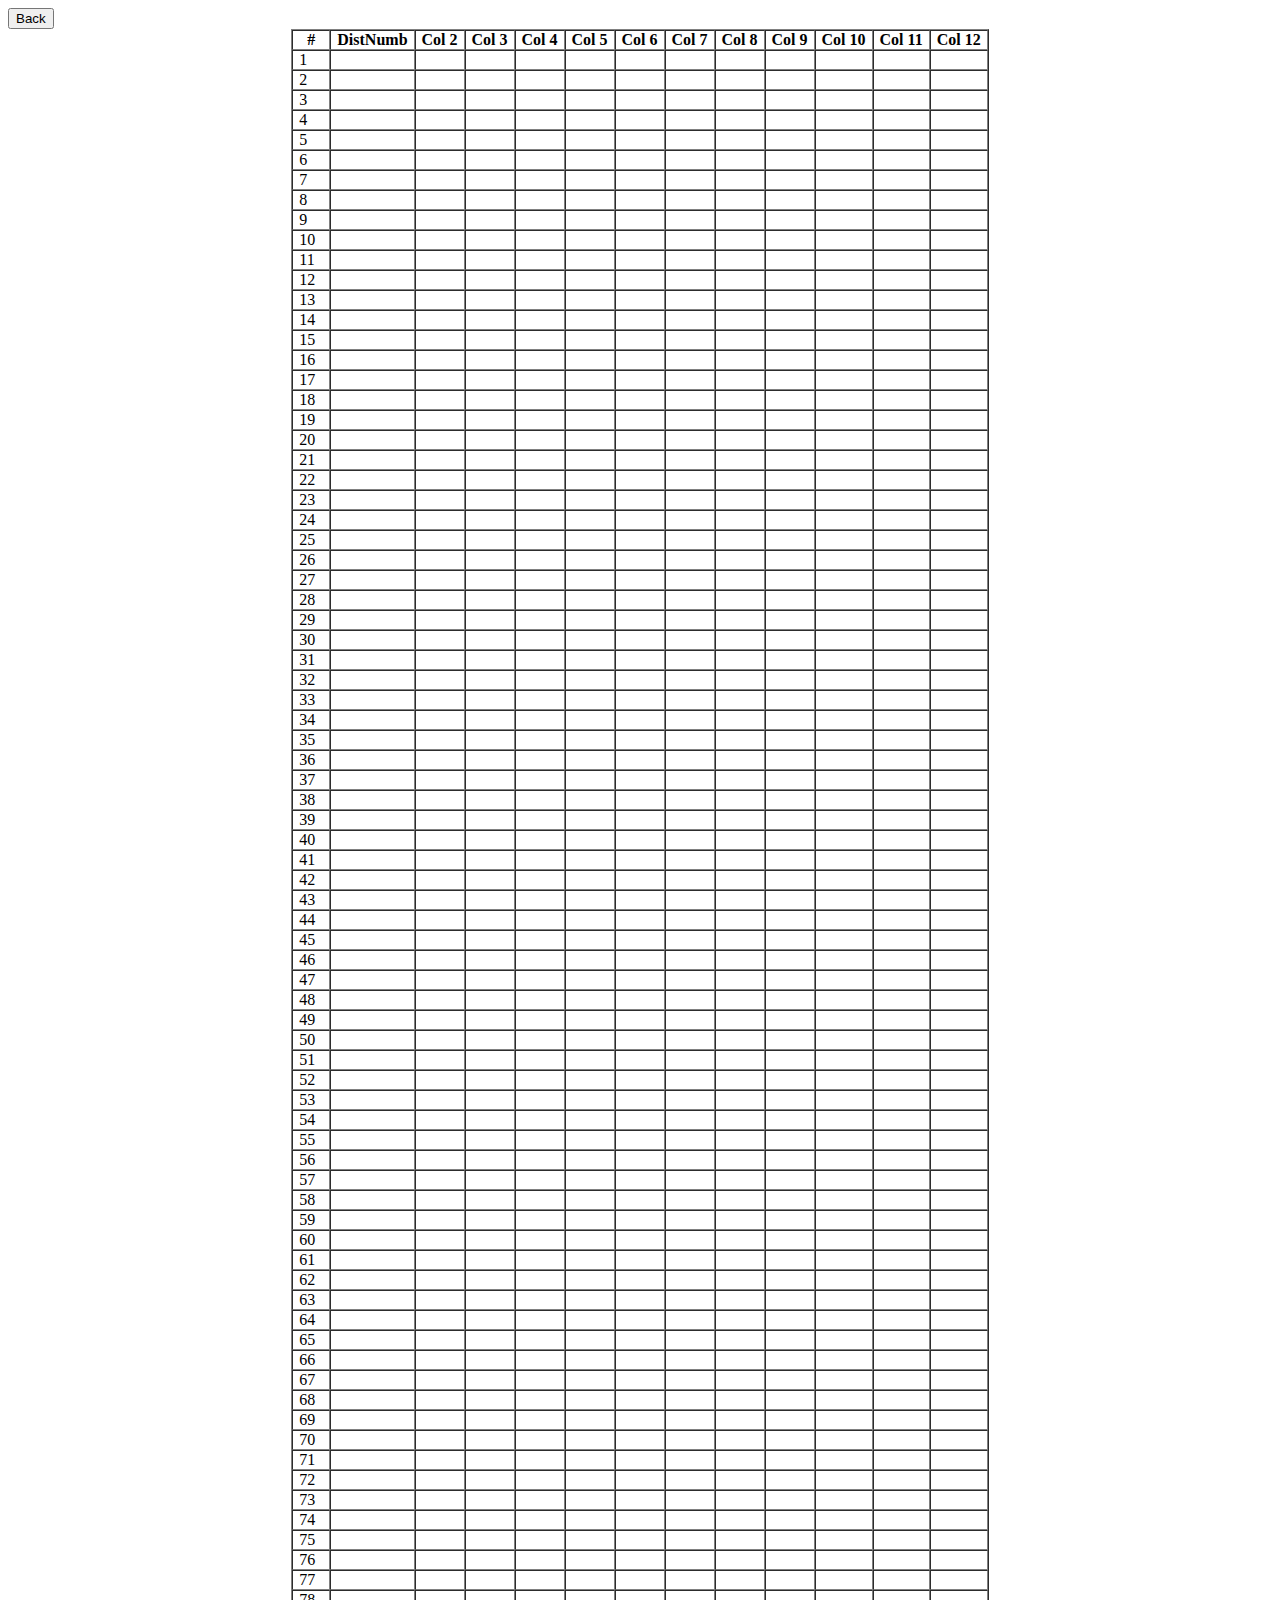
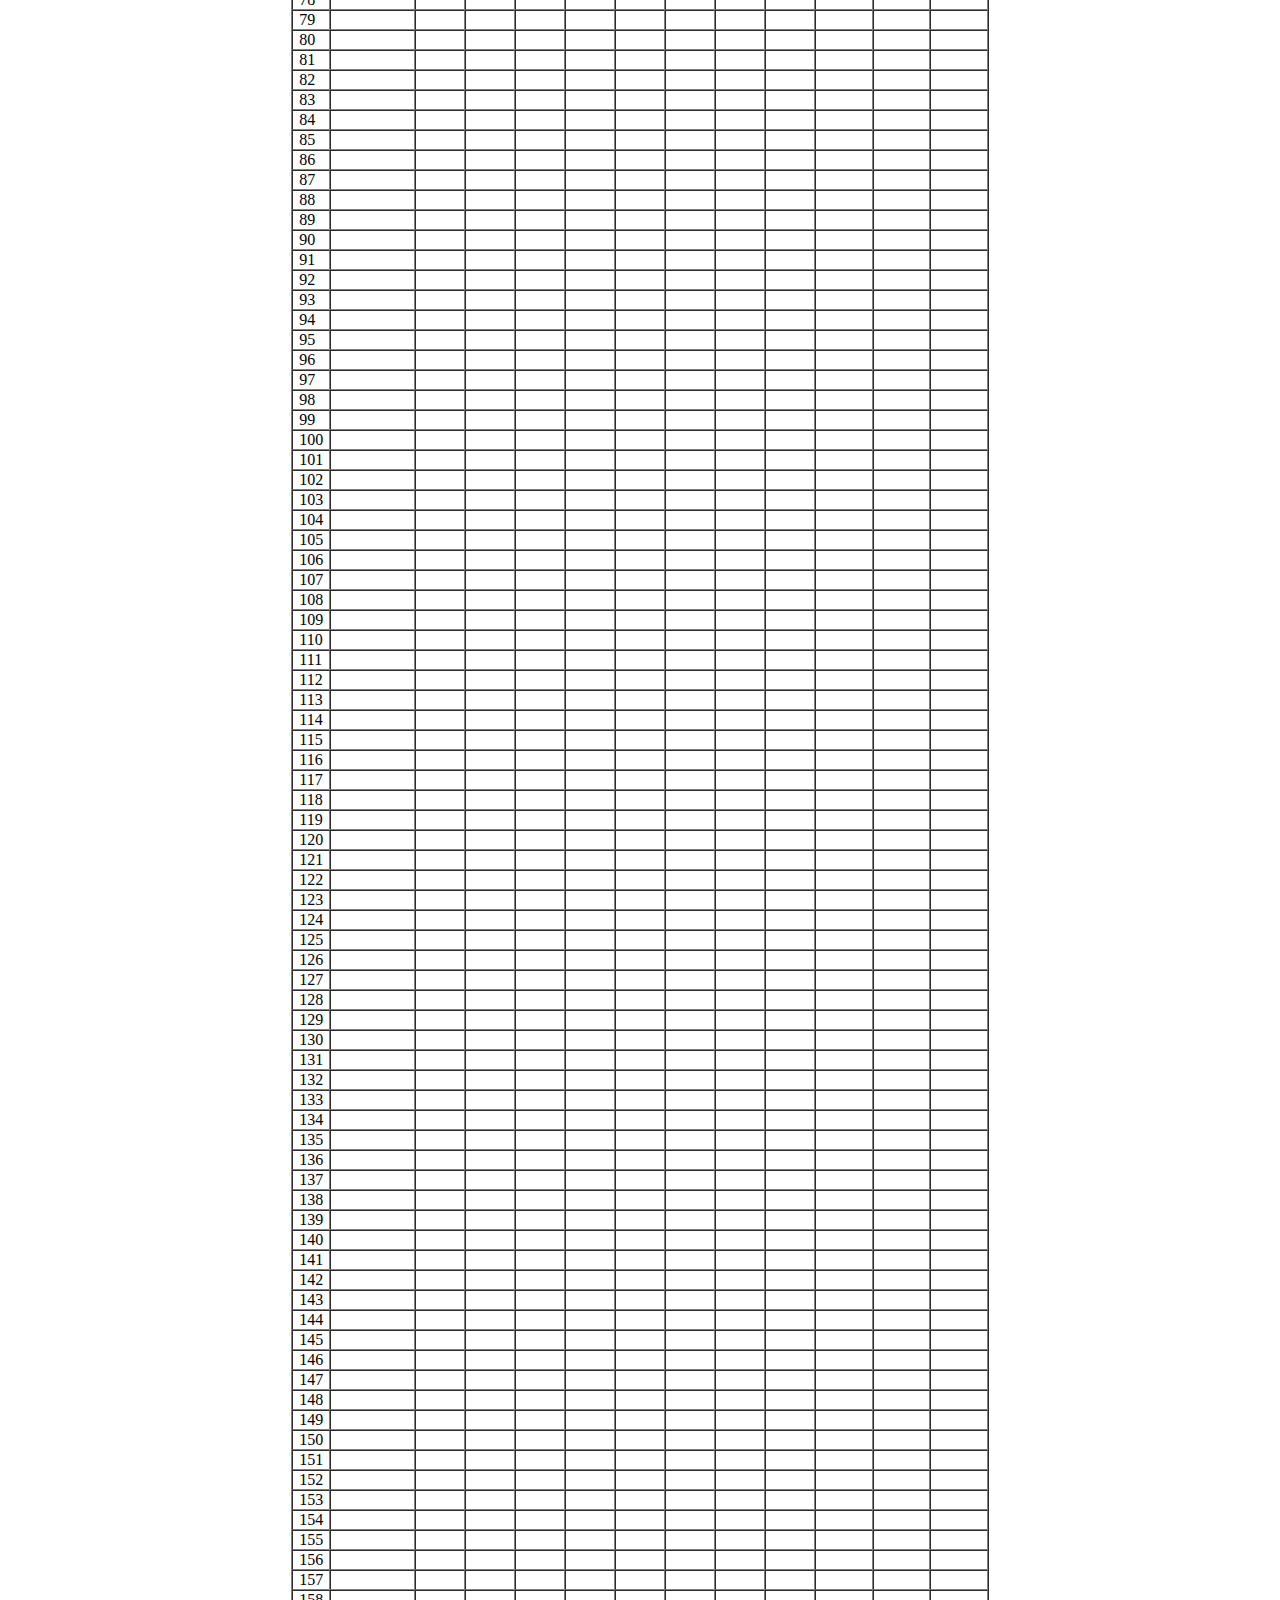
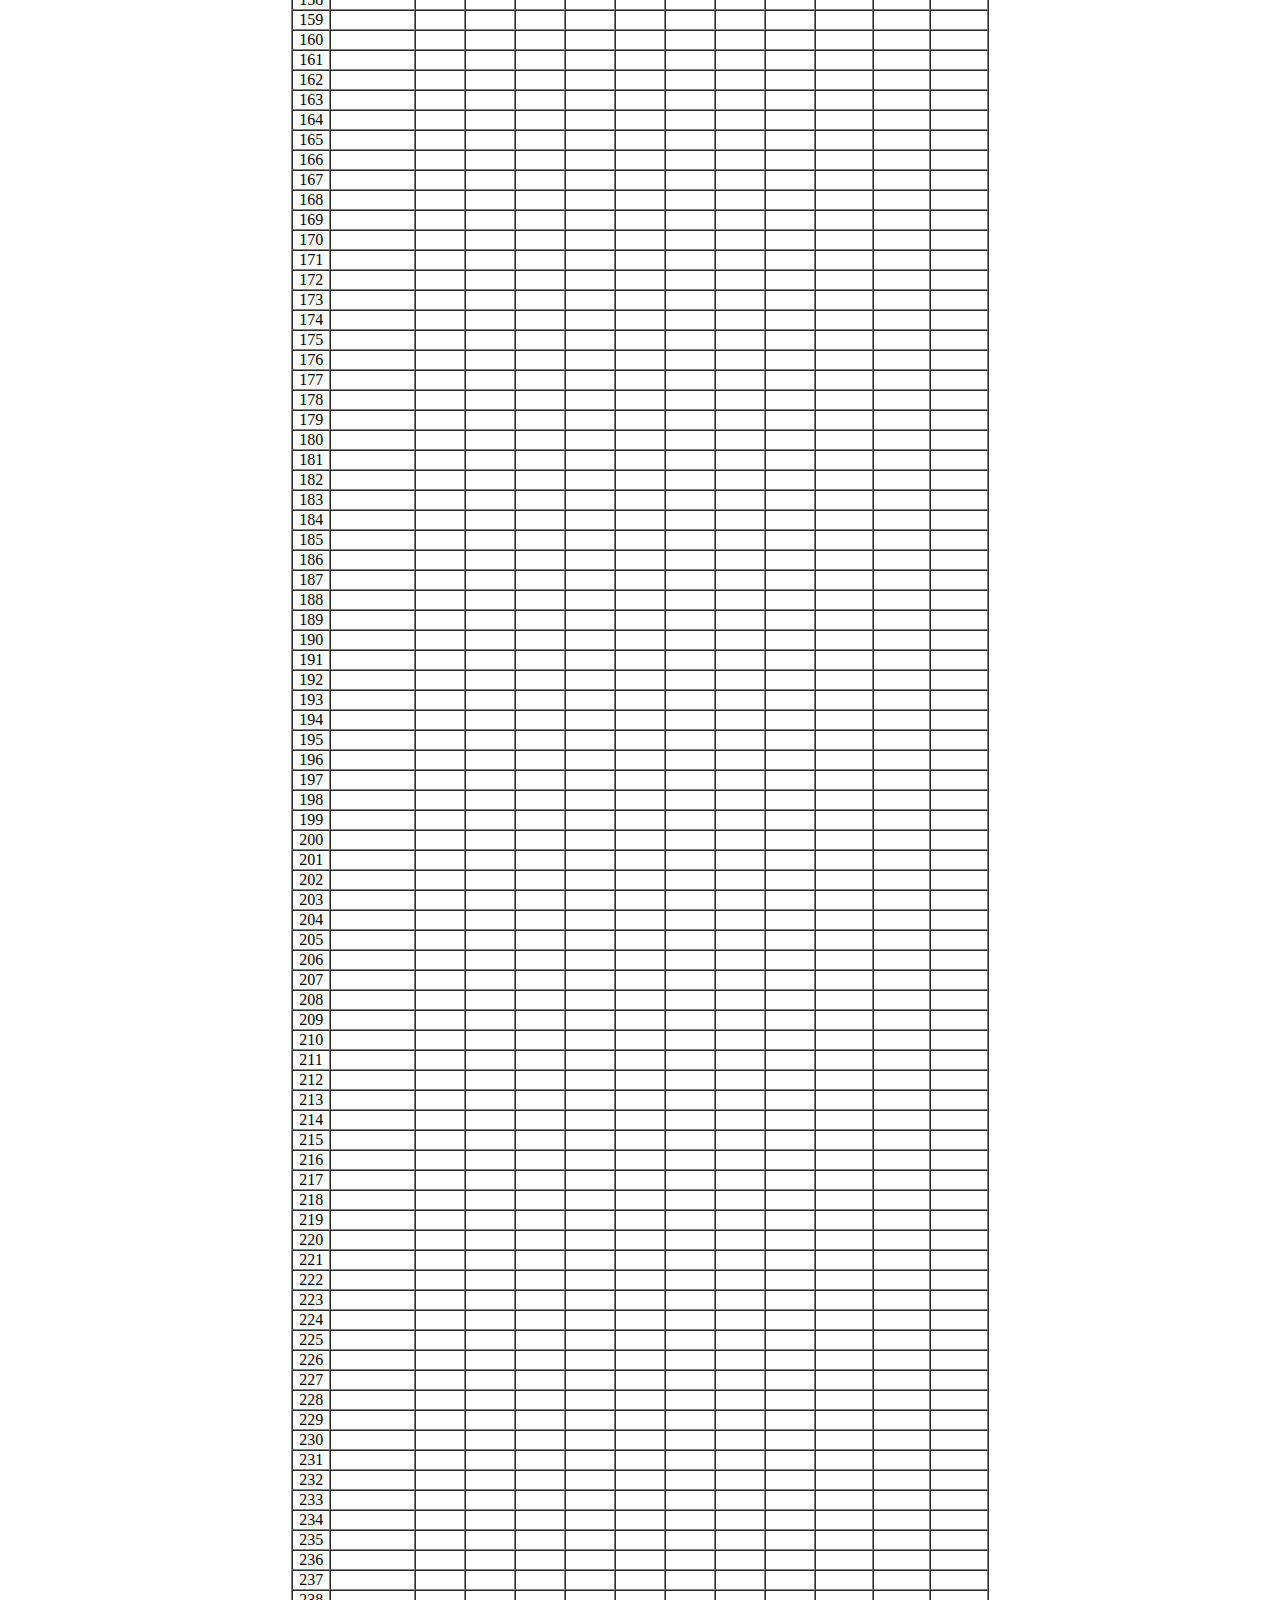
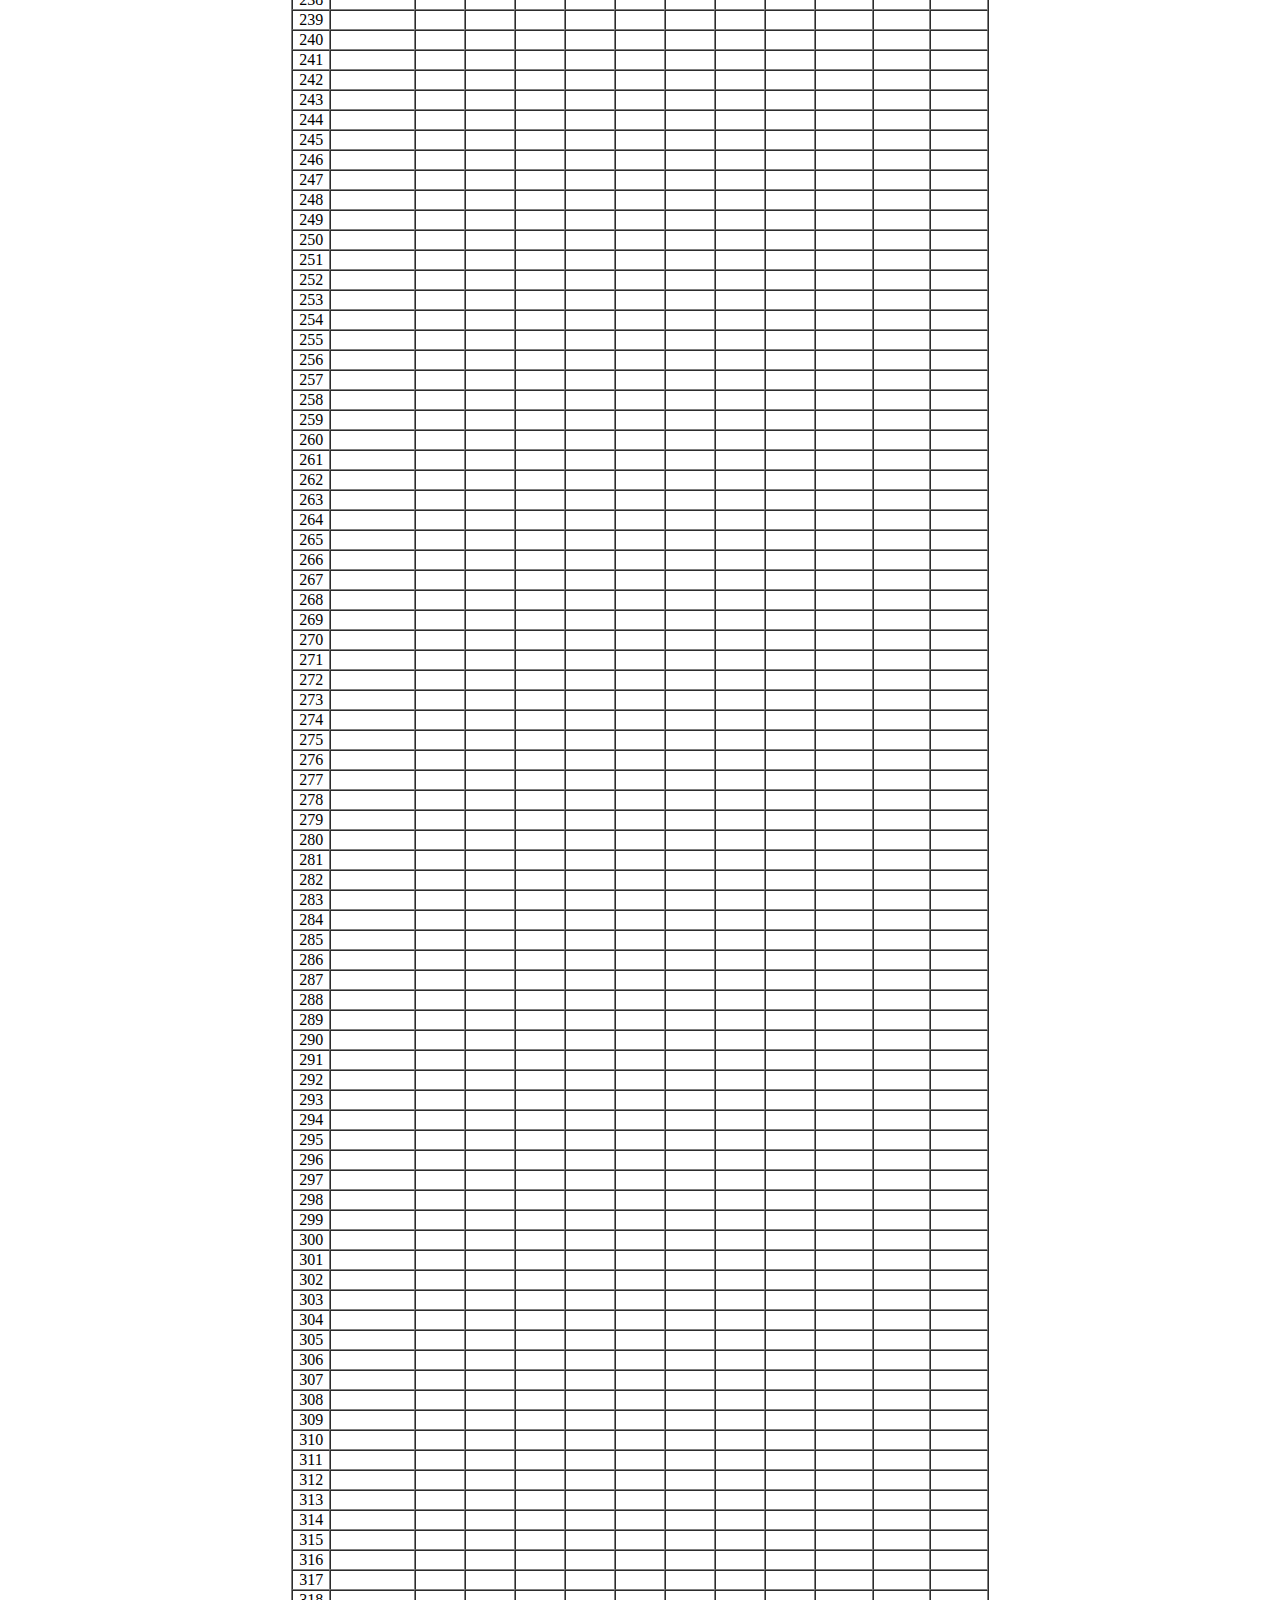
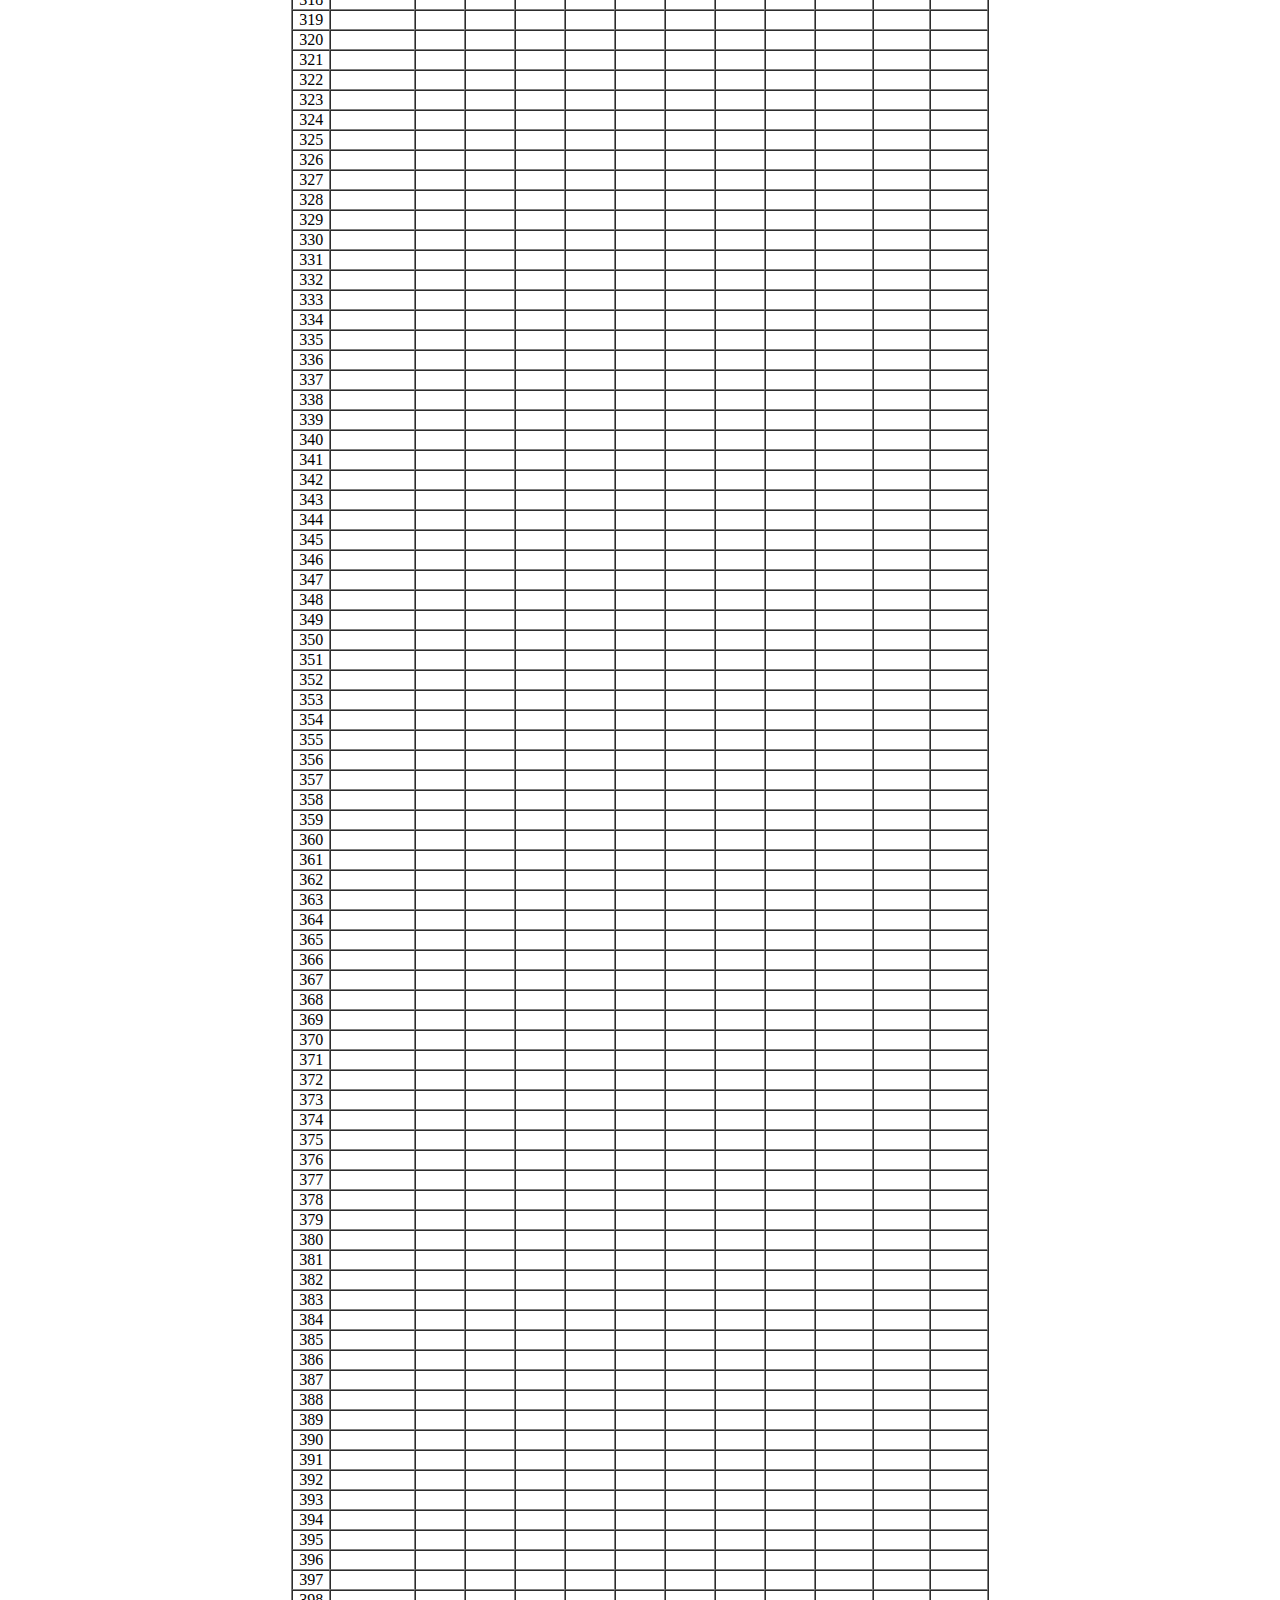
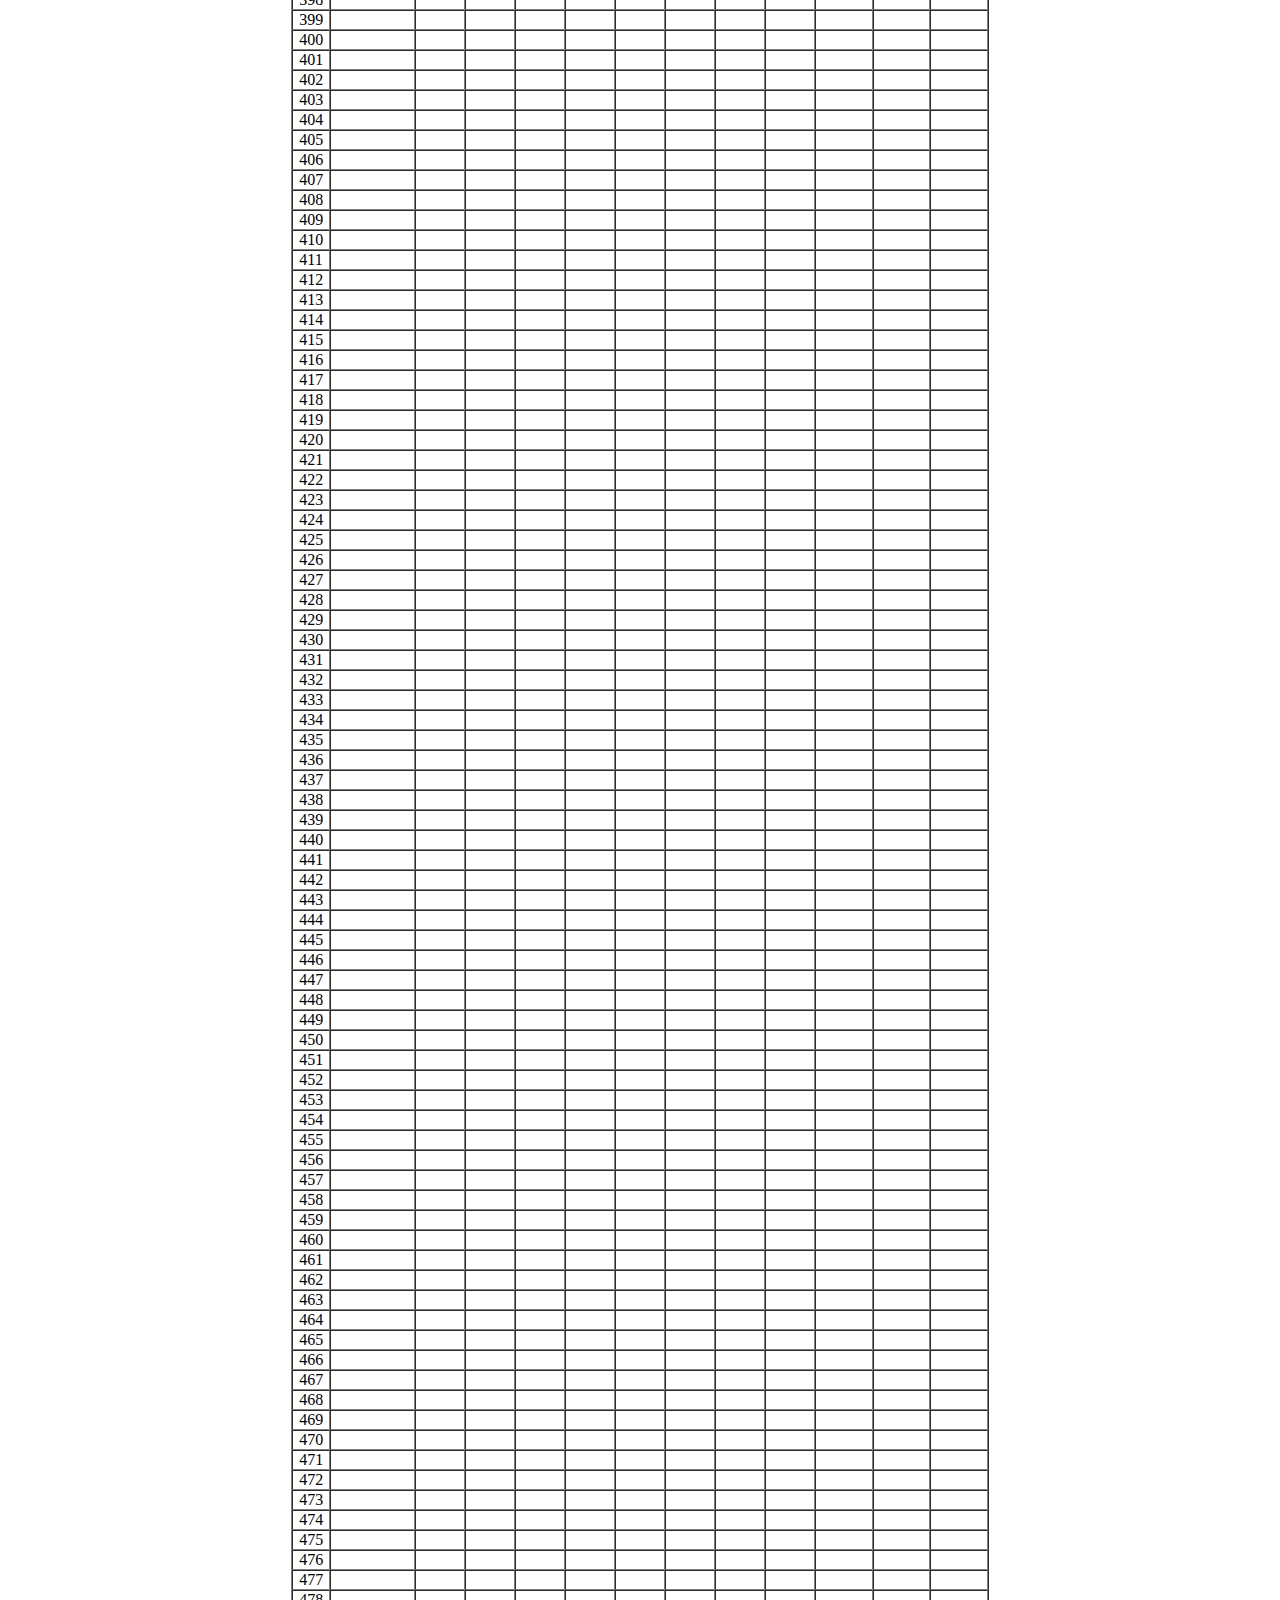
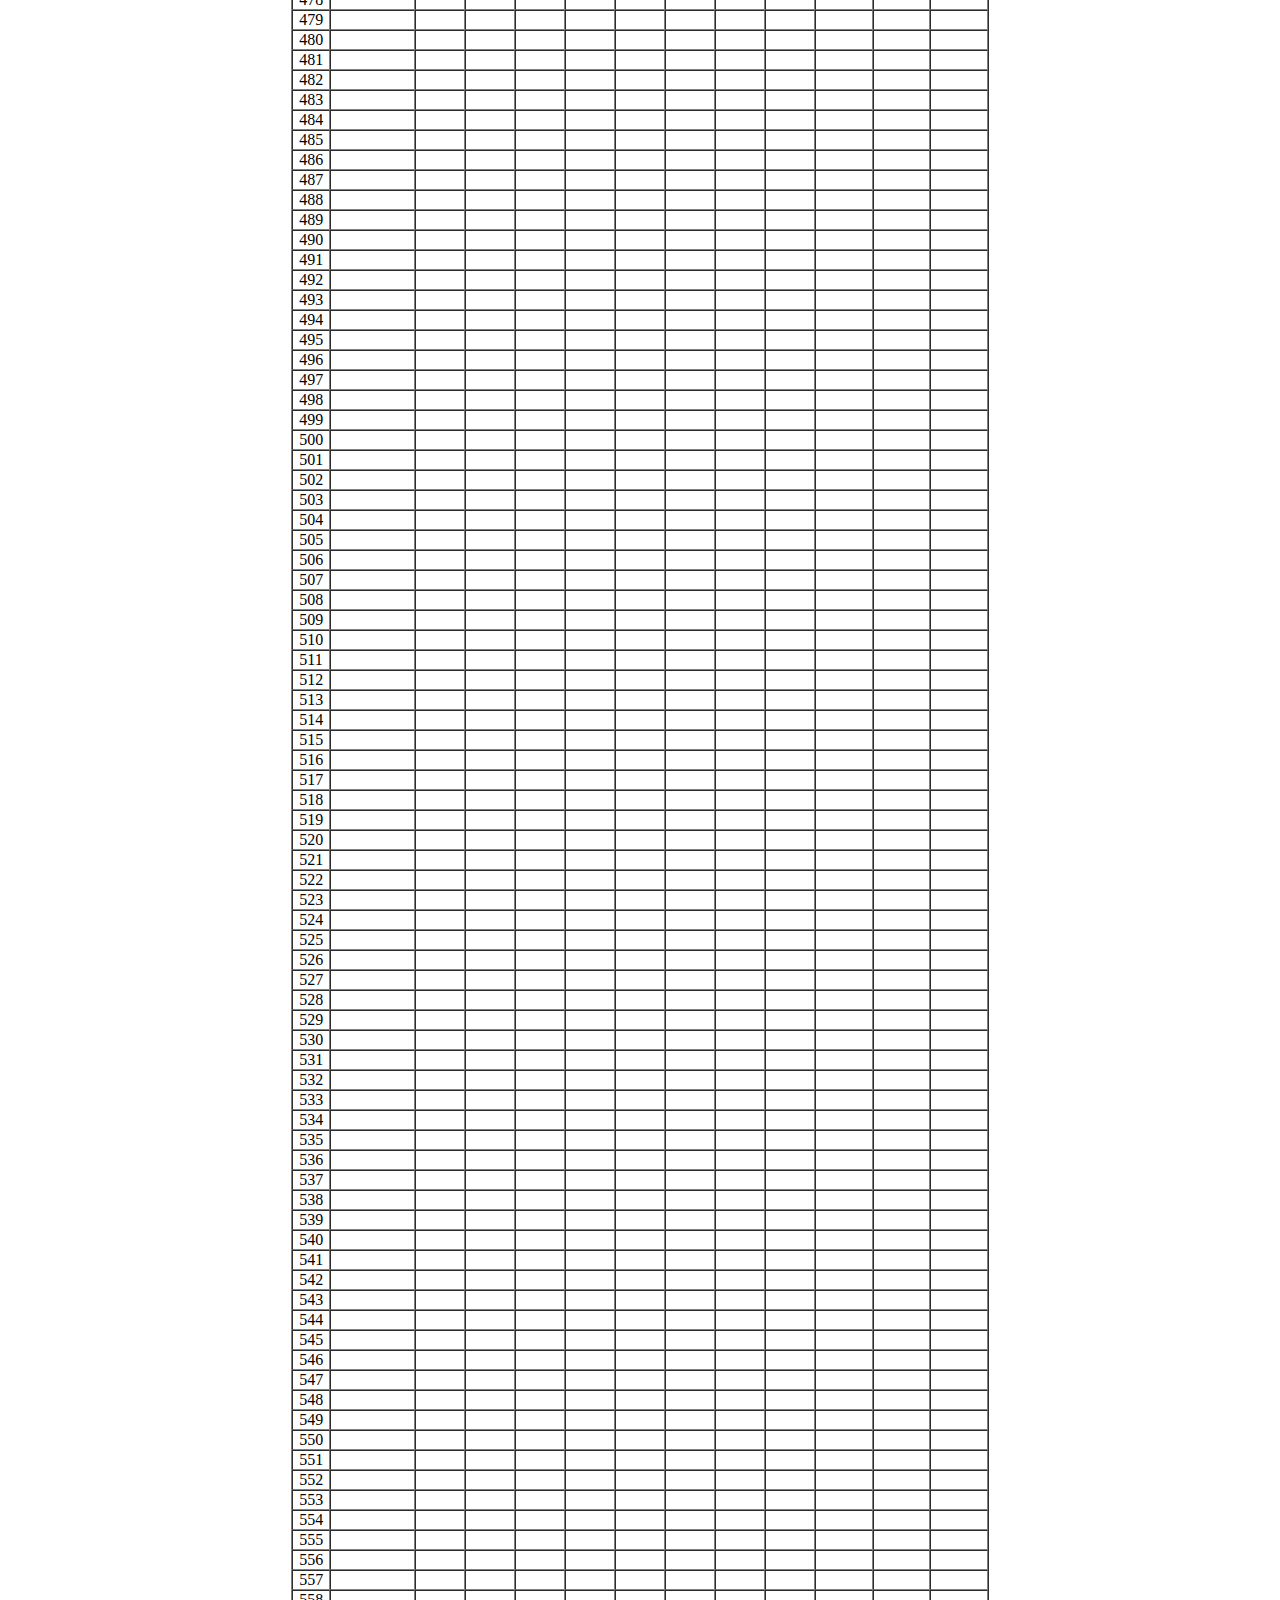
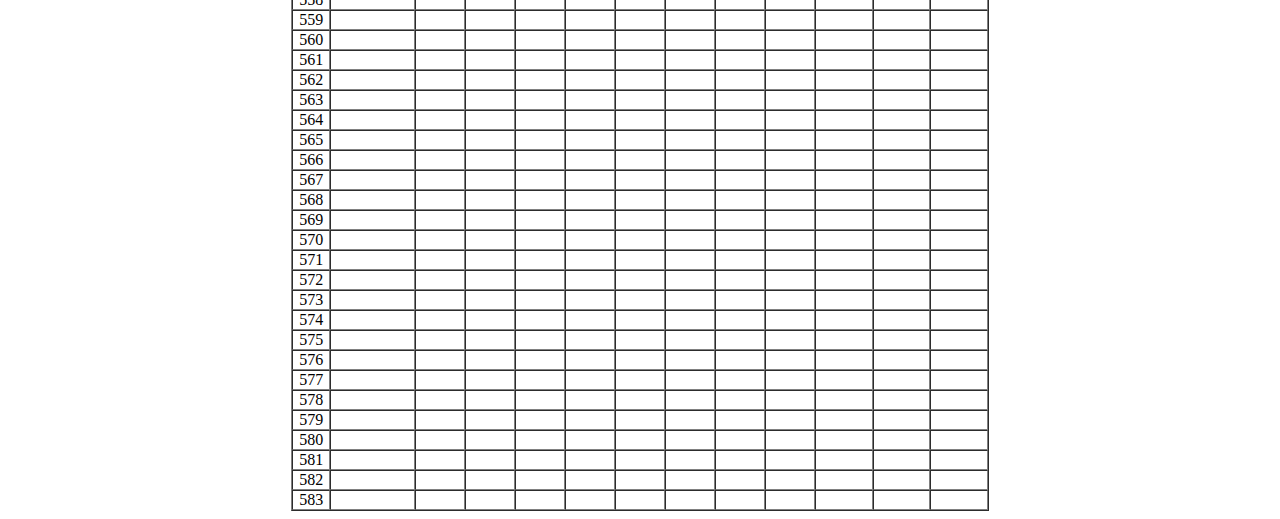
<file: MNavgSalaries.html>
<!DOCTYPE html>
<html lang="en">
<head>
  <meta charset="UTF-8">
  <title>MN Average Salaries</title>

  <style>
    th, td {
      padding-left: 6px;
      padding-right: 6px;
      white-space: nowrap;
    }
  </style>
</head>

<body>

  <button onclick="window.location.href='index.html'">Back</button>

  <center>
    <table border="1" cellpadding="0" cellspacing="0">
      <thead>
        <tr>
          <th>#</th>
          <th>DistNumb</th>
          <th>Col 2</th>
          <th>Col 3</th>
          <th>Col 4</th>
          <th>Col 5</th>
          <th>Col 6</th>
          <th>Col 7</th>
          <th>Col 8</th>
          <th>Col 9</th>
          <th>Col 10</th>
          <th>Col 11</th>
          <th>Col 12</th>
        </tr>
      </thead>
      <tbody id="table-body"></tbody>
    </table>
  </center>

  <script>
    const tbody = document.getElementById("table-body");

    const ROWS = 583;
    const COLS = 13;

    for (let i = 1; i <= ROWS; i++) {
      const tr = document.createElement("tr");

      for (let c = 0; c < COLS; c++) {
        const td = document.createElement("td");
        td.textContent = c === 0 ? i : "";
        tr.appendChild(td);
      }

      tbody.appendChild(tr);
    }
  </script>

</body>
</html>
</file>
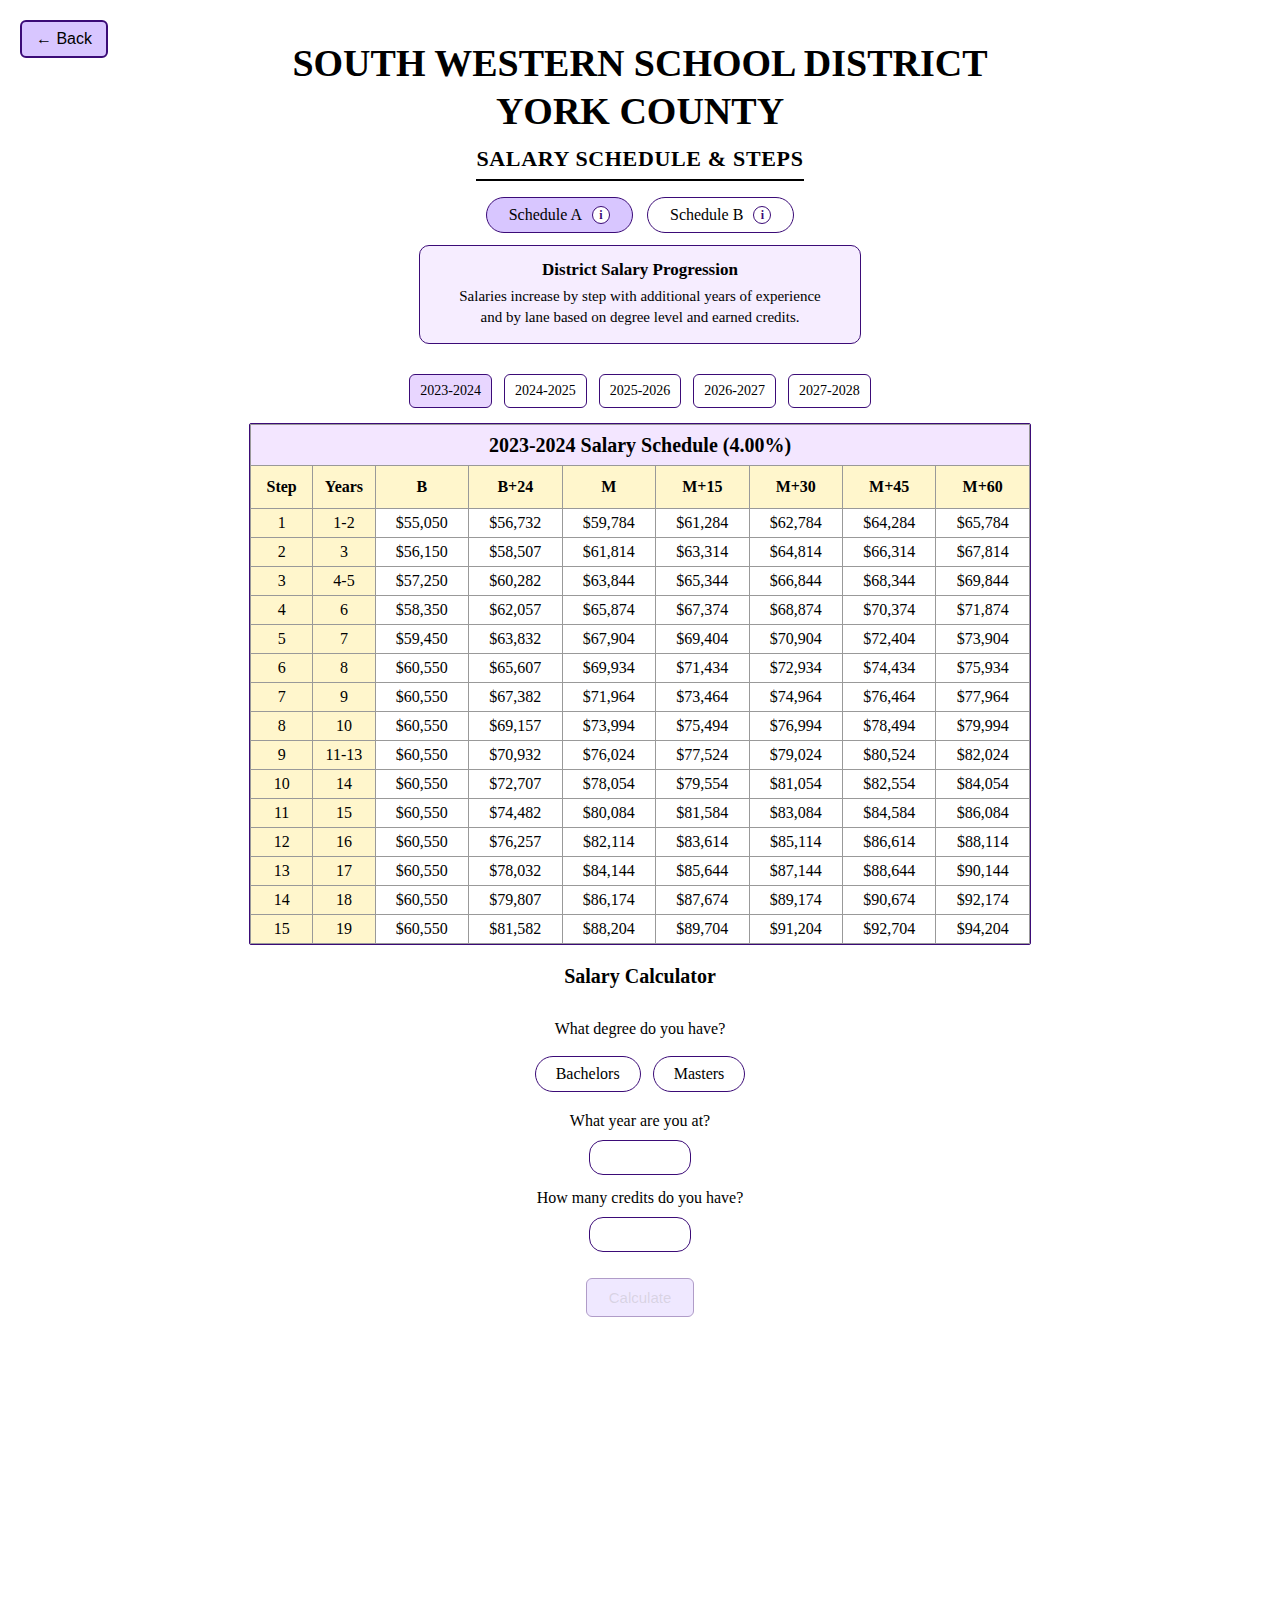
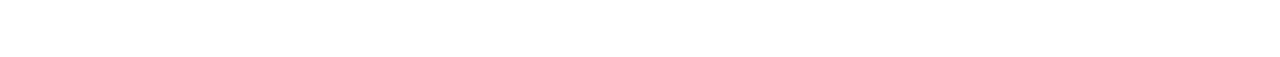
<file: secondPage.html>
<!DOCTYPE html>
<html lang="en">
<head>
  <meta charset="UTF-8">
  <title>Salary Schedule</title>

  <link rel="icon" type="image/png" href="favicon.png">

  <link rel="stylesheet" href="secondPage.css">
</head>

<body>
  <button id="back-btn">← Back</button>

  <div class="title-container">
    <div class="title-main">SOUTH WESTERN SCHOOL DISTRICT</div>
    <div class="title-sub">YORK COUNTY</div>
    <div class="title-small">Salary Schedule &amp; Steps</div>
  </div>

  <div class="top-toggle-row">
    <input type="radio" id="toggle-a" name="top-toggle" checked>
    <label for="toggle-a" class="toggle-pill">
      Schedule A
      <span class="info-icon" title="Info about Schedule A" aria-label="Info about Schedule A">i</span>
    </label>

    <input type="radio" id="toggle-b" name="top-toggle">
    <label for="toggle-b" class="toggle-pill">
      Schedule B
      <span class="info-icon" title="Info about Schedule B" aria-label="Info about Schedule B">i</span>
    </label>
  </div>

  <div id="schedule-info" class="schedule-info">
    <div class="schedule-info-title">
      District Salary Progression
    </div>
    <div class="schedule-info-text">
      Salaries increase by step with additional years of experience<br>
      and by lane based on degree level and earned credits.
    </div>
  </div>
  <div id="schedule-info-b" class="schedule-info">
    <div class="schedule-info-title">
      District Salary Progression
    </div>
    <div class="schedule-info-text">
      Schedule B provides an alternate salary schedule for this district
      and may apply to a different group.
    </div>
  </div>
  
  

  <div id="button-row"></div>

  <div id="table-wrapper">
    <table id="salary-table"></table>
  </div>

  <div id="calculator">
    <h3>Salary Calculator</h3>

    <div class="calc-row degree-row">
      <span>What degree do you have?</span>

      <div class="degree-options">
        <input type="radio" id="degree-bachelors" name="degree" value="bachelors" />
        <label for="degree-bachelors" class="degree-pill">Bachelors</label>

        <input type="radio" id="degree-masters" name="degree" value="masters" />
        <label for="degree-masters" class="degree-pill">Masters</label>

        <input type="radio" id="degree-doctorate" name="degree" value="doctorate" />
        <label for="degree-doctorate" class="degree-pill">Doctorate</label>

        <!-- Norfolk-only options -->
        <input type="radio" id="degree-maeds" name="degree" value="maeds" />
        <label for="degree-maeds" class="degree-pill">MA+MA/EDS</label>

        <input type="radio" id="degree-drsp" name="degree" value="drsp" />
        <label for="degree-drsp" class="degree-pill">DR/SP</label>

        <input type="radio" id="degree-phd" name="degree" value="phd" />
        <label for="degree-phd" class="degree-pill">PHD</label>
      </div>
    </div>

    <div class="calc-row">
      <label for="calc-step">What year are you at?</label>
      <input id="calc-step" type="text" inputmode="numeric" pattern="\d*">
    </div>

    <div class="calc-row">
      <label for="calc-credits">How many credits do you have?</label>
      <input id="calc-credits" type="text" inputmode="numeric" pattern="\d*">
    </div>

    <button id="calc-btn" disabled>Calculate</button>

    <div id="calc-result"></div>

    <div id="chart-container">
      <canvas id="earnings-chart" width="720" height="550"></canvas>

      <div class="chart-slider-row">
        <label for="year-slider">
          Show career earnings over
          <span id="year-slider-value">5</span> years:
        </label>
        <input type="range" id="year-slider" min="1" max="30" value="5" />
      </div>
    </div>
  </div>

  <div class="page-bottom-spacer"></div>
  <div class="scroll-spacer"></div>

  <script type="module" src="secondPage.js"></script>
</body>
</html>
</file>
<file: secondPage.css>
body {
    margin: 0;
    font-family: "Playfair Display", Georgia, serif;
}

#back-btn {
    position: fixed;
    top: 20px;
    left: 20px;
    z-index: 9999;    

    display: inline-block;  

    padding: 8px 14px;
    font-size: 16px;
    border: 2px solid #3b0b77;
    border-radius: 6px;
    background-color: #d8c6ff;
    color: black;
    cursor: pointer;

    transition: background-color 0.25s ease,
                color 0.25s ease,
                border-color 0.25s ease;
}

#back-btn:hover {
    background-color: #bc78ff;
    border-color: #1f034b;
}

#back-btn:active {
    transform: scale(0.97);
}

.title-container {
    text-align: center;
    margin-top: 60px;
    line-height: 1.25;
}

.title-main,
.title-sub {
    font-size: 38px;
    font-weight: 700;
}

.title-small {
    font-size: 26px;
    font-weight: 600;
    margin-top: 10px;
}

#button-row {
    display: none;
    margin-top: 30px;
    margin-bottom: 12px;
    justify-content: center;
    gap: 12px;
}

#button-row button {
    padding: 8px 10px;
    border-radius: 6px;
    border: 1px solid #3b0b77;
    background: #ffffff;
    font-family: "Playfair Display", Georgia, serif;
    font-size: 14px;
    cursor: pointer;
}

#button-row button:hover {
    background: #f3e6ff;
}

#button-row button.active {
    background-color: #e8d6ff;
    border-color: #3b0b77;
}

#table-wrapper {
    display: none;
    justify-content: center;
    width: fit-content;     /* <-- key change */
    max-width: none;
    margin: 15px auto;
    border: 1px solid #3b0b77;
    border-radius: 2px;
    overflow: hidden;
}

/* Wide table scroll container */
#table-wrapper.wide-table {
    width: 100%;
    max-width: 900px;
    overflow-x: auto;
    overflow-y: hidden;
    justify-content: flex-start;
}

#table-wrapper.wide-table #salary-table {
    table-layout: auto;
    min-width: 1800px;
}

#table-wrapper.wide-table #salary-table col.col-salary {
    width: auto;
    min-width: 80px;
    max-width: none;
}



#salary-table {
    border-collapse: collapse;
    min-width: 780px;
    table-layout: fixed;                 /* locks column widths */
    width: auto;
    font-variant-numeric: tabular-nums;  /* equal-width numbers */
    font-feature-settings: "tnum" 1;
}

#salary-table td {
    border: 1px solid #999;
    padding: 6px 10px;
    text-align: center;
    vertical-align: middle;
    height: 28px;
    white-space: nowrap;
}

.full-width-header {
    background-color: #f3e6ff;
    font-size: 20px;
    font-weight: 600;
    text-align: center;
    border-bottom: 1px solid #999;
}

#salary-table tr:nth-child(n+3) td.key-col {
    background-color: #fff6cc;
}


#salary-table tr:nth-child(n+3) td {
    height: 22px;
    padding: 3px 6px;
}

#calculator {
    display: none;
    width: 100%;
    max-width: 420px;
    margin: 1px auto 40px auto;
    text-align: center;
    font-size: 16px;
}

#calculator h3 {
    margin-bottom: 32px;
    font-size: 20px;
}

.calc-row {
    display: flex;
    flex-direction: column;
    align-items: center;
    gap: 10px;
    margin-top: 18px;
}

#calculator input[type="text"] {
    width: 220px;
    padding: 4px 6px;
    font-size: 15px;
}

.degree-options {
    display: inline-flex;
    justify-content: center;
    align-items: center;
    gap: 12px;
    margin-top: 10px;
}

.degree-options label {
    display: inline-flex;
    align-items: center;
    gap: 6px;
    font-size: 16px;
}

#calc-btn {
    background-color: #d8c6ff;
    border: 1px solid #3b0b77;
    padding: 10px 22px;
    border-radius: 6px;
    cursor: not-allowed;
    font-size: 15px;

    margin-top: 26px;
    opacity: 0.4;
    transition: 0.2s ease;
}



#calc-btn.enabled {
    cursor: pointer;
    opacity: 1;
}

#calc-btn.enabled:hover {
    background-color: #cbb5ff;
    transform: scale(1.03);
}

#table-wrapper,
#calculator {
    opacity: 0;
    transform: translateY(10px);
    transition: opacity 0.35s ease, transform 0.35s ease;
}

#table-wrapper.visible,
#calculator.visible {
    opacity: 1;
    transform: translateY(0);
}


.calc-result-title {
    margin-top: 30px;
    font-size: 20px;
    font-weight: 700;
    text-align: center;
    line-height: 1.4;
}

.calc-result-wrapper {
    margin: 20px auto;
    max-width: 780px;
    border: 1px solid #3b0b77;
    border-radius: 2px;
    overflow: hidden;
}

.calc-result-table {
    width: 100%;
    border-collapse: collapse;
    font-family: Georgia, serif;
    font-size: 16px;
}

.calc-result-table th {
    padding: 10px;
    border: 1px solid #999;
    background-color: #f3e6ff;
    font-weight: 700;
}

.calc-result-table td {
    padding: 8px 12px;
    border: 1px solid #999;
    text-align: center;
}

.calc-result-table tr:nth-child(even) td {
    background-color: #faf7ff;
}

#calculator,
#calc-result {
    max-width: 780px;
    margin-left: auto;
    margin-right: auto;
}

.page-bottom-spacer {
    height: 300px; 
}

#chart-container {
    display: none;
    max-width: 1500px;
    width: 100%;
    margin: 30px auto 0 auto;
    padding: 0;
    border: none;
    background: #ffffff;
    box-sizing: border-box;
    height: 550px;
}


#earnings-chart {
    width: 800px;   
    height: auto;
    display: block;
}

.chart-slider-row {
    margin-top: 16px;
    display: flex;
    justify-content: center;
    align-items: center;
    gap: 12px;
    font-size: 18px;
}

#year-slider {
    width: 260px;
}

#calc-result {
    opacity: 0;
    transform: translateY(12px);
    transition: opacity 0.35s ease, transform 0.35s ease;
}

#calc-result.visible {
    opacity: 1;
    transform: translateY(0);
}

#chart-container {
    display: none;
    opacity: 0;
    transform: translateY(12px);
}

#chart-container.visible {
    display: block;
    animation: fadeSlideIn 0.4s ease forwards;
}

@keyframes fadeSlideIn {
    from {
        opacity: 0;
        transform: translateY(12px);
    }
    to {
        opacity: 1;
        transform: translateY(0);
    }
}

.degree-row {
    margin-top: 10px !important;
    margin-bottom: 20px;
}

.degree-options {
    margin-top: 8px !important;
}

.calc-row {
    margin-top: 14px;
}

.degree-options input[type="radio"] {
    position: absolute;
    opacity: 0;
    pointer-events: none;
}

.degree-pill {
    display: inline-flex;
    align-items: center;
    justify-content: center;
    padding: 8px 20px;
    border-radius: 40px;
    border: 1px solid #3b0b77;   
    background: #ffffff;
    font-size: 18px;
    font-family: "Playfair Display", Georgia, serif;
    cursor: pointer;
    transition: 0.2s ease;
}

.degree-options input[type="radio"]:checked + .degree-pill {
    background-color: #d8c6ff;
    color: #000;
    /* no border change */
}

.degree-pill:hover {
    background-color: #f3e6ff;
    transform: translateY(-1px);
}

.top-toggle-row {
    display: flex;
    justify-content: center;
    align-items: center;
    gap: 14px;
    margin-top: 24px;
    margin-bottom: 10px;
}

/* hide radio buttons */
.top-toggle-row input[type="radio"] {
    position: absolute;
    opacity: 0;
    pointer-events: none;
}

.toggle-pill {
    display: inline-flex;
    align-items: center;
    justify-content: center;
    padding: 8px 22px;
    border-radius: 40px;
    border: 1px solid #3b0b77;
    background: #ffffff;
    font-size: 16px;
    font-family: "Playfair Display", Georgia, serif;
    cursor: pointer;
    transition: 0.2s ease;
}

.top-toggle-row input[type="radio"]:checked + .toggle-pill {
    background-color: #d8c6ff;
}

.toggle-pill:hover {
    background-color: #f3e6ff;
    transform: translateY(-1px);
}


#calculator input[type="text"] {
    width: 80px;
    height: 25px;
    padding: 4px 10px;
    font-size: 17px;

    border: 3px solid #3b0b77;
    border-radius: 14px;
    background: #ffffff;

    text-align: center;
    line-height: 1;
    outline: none;
    font-family: "Playfair Display", Georgia, serif;

    transition: 0.25s ease;
}

#calculator input[type="text"]:focus {
    border-color: #3b0b77;
    outline: none;
}

#calculator input[type="text"] {
    width: 220px;
    padding: 10px 12px;
    font-size: 18px;
    border: 1px solid #3b0b77;
    border-radius: 12px;
    outline: none;
    text-align: center;
}

#calculator input[type="text"] {
    line-height: 1;
}

#calculator input[type="text"] {
    width: 80px;
    height: 25px;
    padding: 4px 10px;
    font-size: 17px;
    border-radius: 14px;
}

#year-slider {
    -webkit-appearance: none;
    width: 260px;
    height: 10px;
    background: #e8d6ff;
    border-radius: 10px;
    outline: none;
    cursor: pointer;
}

#year-slider::-webkit-slider-thumb {
    -webkit-appearance: none;
    height: 22px;
    width: 22px;
    background: #9e32e6;         
    border-radius: 50%;
    border: 3px solid white;     
    box-shadow: 0 0 4px rgba(0,0,0,0.25);
    transition: 0.2s;
}

#year-slider::-webkit-slider-thumb:hover {
    transform: scale(1.1);
}

#year-slider::-moz-range-thumb {
    height: 20px;
    width: 20px;
    background: #9e32e6;
    border-radius: 50%;
    border: 3px solid white;
    box-shadow: 0 0 4px rgba(0,0,0,0.25);
}

.chart-slider-row label {
    font-size: 15px;   
    font-weight: bold;  
}

.title-container {
    text-align: center;
    margin-top: 40px;
    margin-bottom: 18px;
    position: relative; 
}

.title-small {
    font-size: 22px;
    letter-spacing: 0.03em;
    text-transform: uppercase;
    color: #000000;
    display: inline-block; 
    position: relative;    
}

.title-small::after {
    content: "";
    position: absolute;
    left: 0;
    right: 0;
    bottom: -8px;  
    height: 2px;
    background-color: #000000;
    margin: 0 auto;
}

input:-webkit-autofill,
input:-webkit-autofill:hover,
input:-webkit-autofill:focus,
input:-webkit-autofill:active {
    -webkit-box-shadow: 0 0 0 40px white inset !important;
    box-shadow: 0 0 0 40px white inset !important;
    background-color: white !important;
    background-clip: content-box !important;
    color: #000 !important;
}

#salary-table col.col-step {
    width: 8%;
    min-width: 8%;
    max-width: 8%;
}

#salary-table col.col-years {
    width: 8%;
    min-width: 8%;
    max-width: 8%;
}

#salary-table col.col-salary {
    width: 12%;
    min-width: 12%;
    max-width: 12%;
}

#salary-table tr.degree-header-row td {
    background-color: #fff6cc;   
}

#salary-table tr.degree-header-row td {
    background-color: #fff6cc;
    font-weight: 600;
    padding-top: 12px;
    padding-bottom: 12px;
    height: auto;   
}

#salary-table tr.credit-header-row td {
    background-color: #fff6cc;
    font-weight: 600;
    padding-top: 10px;
    padding-bottom: 10px;
    height: auto;
}

.toggle-pill {
    gap: 10px;              
  }
  
  .info-icon {
    display: inline-flex;
    align-items: center;
    justify-content: center;
  
    width: 16px;
    height: 16px;
    border-radius: 50%;
  
    font-size: 12px;
    font-weight: 700;
    line-height: 1;
  
    border: 1px solid #3b0b77;
    color: #3b0b77;
    background: #ffffff;
  }
  
  .toggle-pill:hover .info-icon {
    background: #f3e6ff;
  }

  .schedule-info {
    max-width: 400px;              /* narrower box */
    margin: 12px auto 20px auto;
    padding: 14px 20px;
  
    border: 1.5px solid #3b0b77;
    border-radius: 10px;
    background-color: #f6edff;
  
    text-align: center;
    font-family: Georgia, serif;
  }
  
  
  .schedule-info-title {
    font-size: 17px;
    font-weight: 700;
    margin-bottom: 6px;
  }
  
  .schedule-info-text {
    font-size: 15px;
    line-height: 1.45;
  }
  
  .schedule-info {
    display: none;
  }

  /* show when JS adds .visible (Schedule A) */
  .schedule-info.visible {
    display: block;
  }
</file>
